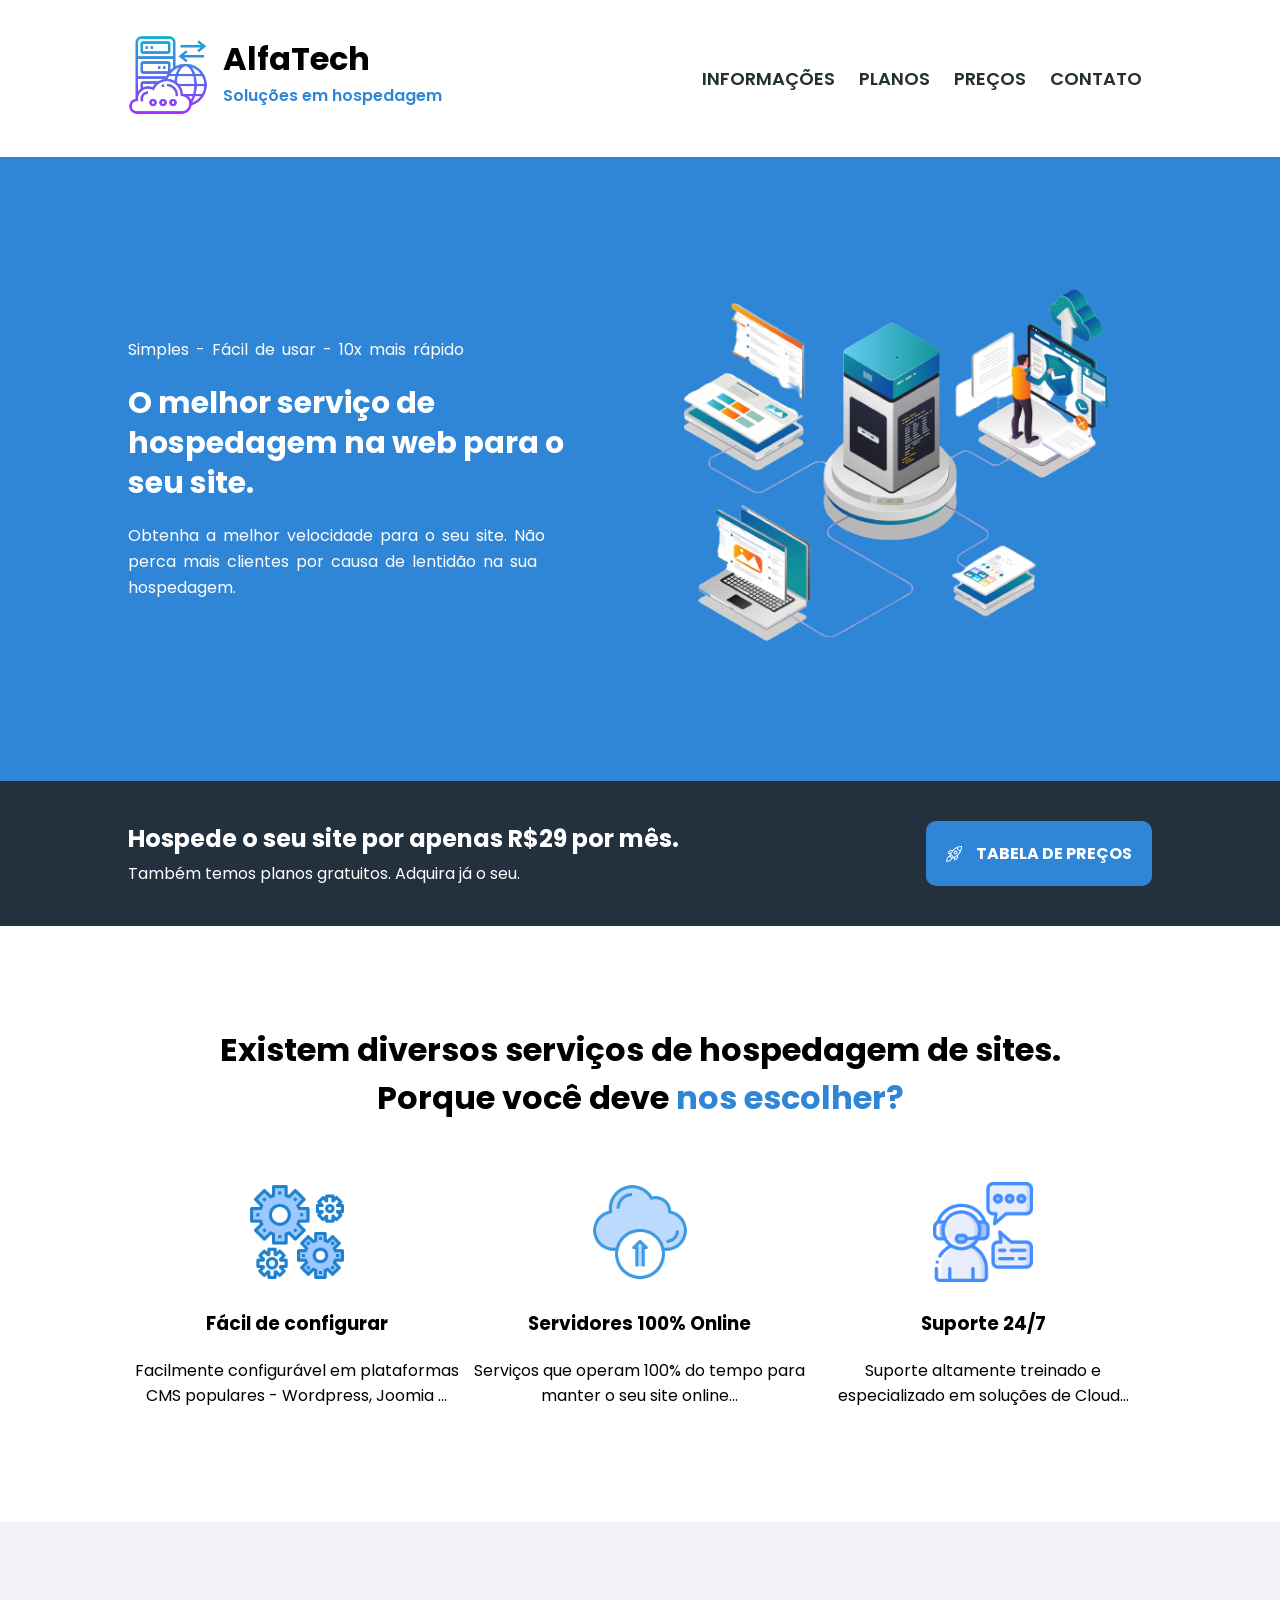
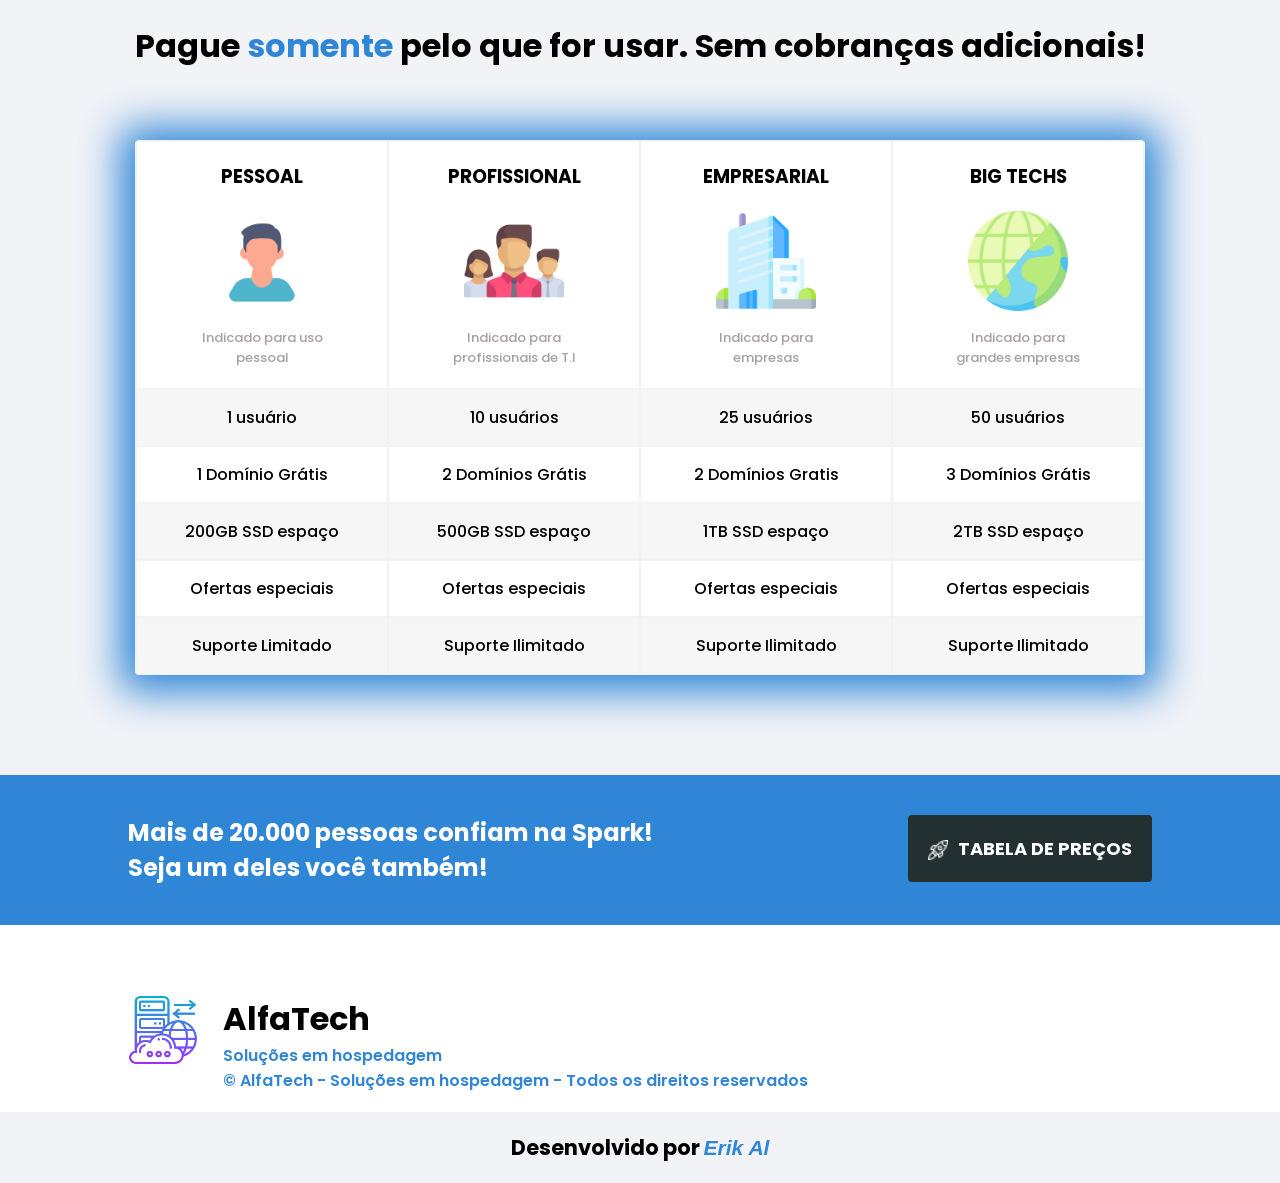
<file: index.html>
<!DOCTYPE html>
<html lang="pt-br">
<head>
    <meta charset="UTF-8">
    <meta name="viewport" content="width=device-width, initial-scale=1.0">
    <title>PROVEDOR DE HOSPEDAGEM</title>
    <link rel="stylesheet" href="main.css">
    <link rel="preconnect" href="https://fonts.googleapis.com">
<link rel="preconnect" href="https://fonts.gstatic.com" crossorigin>
<link href="https://fonts.googleapis.com/css2?family=Poppins:wght@400;500;600;700;800;900&display=swap" rel="stylesheet">
</head>
<body>
    <header>
        <div class="limitar-secao container-topo">
            <div class="topo-logo">
                <img src="assets/logo-icone.png" alt="logo">
                    <div>
                        <h1>AlfaTech</h1>
                        <p>Soluções em hospedagem</p>
                    </div>
                
            </div>
                    <nav>
                        <ul>
                                <li>
                                    <a href="#informacoes">INFORMAÇÕES</a>
                                </li>
                                
                                <li>
                                    <a href="#planos">PLANOS</a>
                                </li>
                                
                                <li>
                                    <a href="tabela.html">PREÇOS</a>
                                </li>
                                
                                <li>
                                    <a href="#contato">CONTATO</a>
                                </li>
                        </ul>
                    </nav>
        </div>

    </header>

    <main>
        <div class="banner">
            <div class="banner-container limitar-secao"> 
                <div>
                    <p> Simples - Fácil de usar - 10x mais rápido</p>
                    <h2> O melhor serviço de hospedagem na web para o seu site.</h2>
                    <p>Obtenha a melhor velocidade para o seu site. Não perca mais clientes por causa de lentidão na sua hospedagem.</p>
                </div>
                <img src="assets/imagem-banner.png" alt="banner">

            </div>
        </div>    

        <div class="primeiro-anucio">
            <div class="container-primeiro-anuncio limitar-secao">
                <div>
                    <h2> Hospede o seu site por apenas R$29 por mês. </h2>
                    <p>Também temos planos gratuitos. Adquira já o seu.</p>
                </div>

                <a href="tabela.html">
                    <img src="assets/icone-foguete.png" alt="foquete"> <span>TABELA DE PREÇOS</span></a>
        
            </div>
        </div>

        <div id="informacoes" class="secao-informacoes">

            <h2>Existem diversos serviços de hospedagem de sites. Porque você deve<span> nos escolher?</span></h2>
            <div class="container-informacoes limitar-secao">
            
                <div class=" card1">
                    <img src="assets/icone-engrenagens.png" alt="engrenagens">
                    <h3>Fácil de configurar</h3>
                    <p>Facilmente configurável em plataformas CMS populares - Wordpress, Joomia ...</p>
                </div>
                <div class="card2">
                    <img src="assets/cloud-icone.png" alt="nuven/Cloud">
                    <h3>Servidores 100% Online</h3>
                    <p>Serviços que operam 100% do tempo para manter o seu site online...</p>
                </div>
                <div class="card3">
                    <img src="assets/icone-suporte.png" alt="">
                    <h3>Suporte 24/7</h3>
                    <p>Suporte altamente treinado e especializado em soluções de Cloud...</p>
                </div>
            </div>
        </div>

        <div id="planos" class="secao-planos">
            <h2>Pague <span>somente</span> pelo que for usar. Sem cobranças adicionais!</h2>

            <table>
                <thead>
                    <tr>
                        <th>
                            <h3>PESSOAL</h3>
                            <img src="assets/pessoal-icone.png" alt="icone pessoa">
                            <p>Indicado para uso pessoal</p>
                        </th>

                        <th>
                            <h3>PROFISSIONAL</h3>
                            <img src="assets/equipe-icone.png" alt="icone de pessoas">
                            <P>Indicado para profissionais de T.I</P>
                        </th>

                        <th>
                            <h3>EMPRESARIAL</h3>
                            <img src="assets/empresa-icone.png" alt="icone da empresa">
                            <p>Indicado para empresas</p>
                        </th>

                        <th>
                            <h3>BIG TECHS</h3>
                            <img src="assets/big-tech.png" alt="icone big techs">
                            <p>Indicado para grandes empresas</p>
                        </th>
                    </tr>
                </thead>

                <tbody>
                    <tr class="linha-impar">
                        <td>1 usuário</td>
                        <td>10 usuários</td>
                        <td>25 usuários</td>
                        <td>50 usuários</td>
                    </tr>

                    </tr>
                    <tr class="linha-par">
                        <td>1 Domínio Grátis</td>
                        <td>2 Domínios Grátis</td>
                        <td>2 Domínios Gratis</td>
                        <td>3 Domínios Grátis</td>
                    </tr>
                    <tr class="linha-impar">
                        <td>200GB SSD espaço</td>
                        <td>500GB SSD espaço</td>
                        <td>1TB SSD espaço</td>
                        <td>2TB SSD espaço</td>
                    </tr>
                    <tr class="linha-par">
                        <td>Ofertas especiais</td>
                        <td>Ofertas especiais</td>
                        <td>Ofertas especiais</td>
                        <td>Ofertas especiais</td>
                    </tr>
                    <tr class="linha-impar">
                        <td>Suporte Limitado</td>
                        <td>Suporte Ilimitado</td>
                        <td>Suporte Ilimitado</td>
                        <td>Suporte Ilimitado</td>
                    </tr>
                </tbody>
            </table>
        </div>

        <div class="secao-segundo-anuncio">
            <div class="container-segundo-anuncio limitar-secao">
                <h2>Mais de 20.000 pessoas confiam na Spark! Seja um deles você também!</h2>
                <a href="tabela.html"> <img src="assets/icone-foguete.png" alt="icone-foguete"><span>TABELA DE PREÇOS</span></a>
        
            </div>
        </div>

    </main>
    <footer>
        
        <div class="rodape-logo" id="contato">
            <img src="assets/logo-icone.png" alt=logo"">
            <div>
                <h1>AlfaTech</h1>
                <p>Soluções em hospedagem</p>
                <p> &copy; AlfaTech - Soluções em hospedagem - Todos os direitos reservados</p>
            </div>
        </div>
        <div class="container-copyright">
            <h3> Desenvolvido por  <span> Erik Al</span></h3>
        </div>

    </footer>
</body>
</html>
</file>
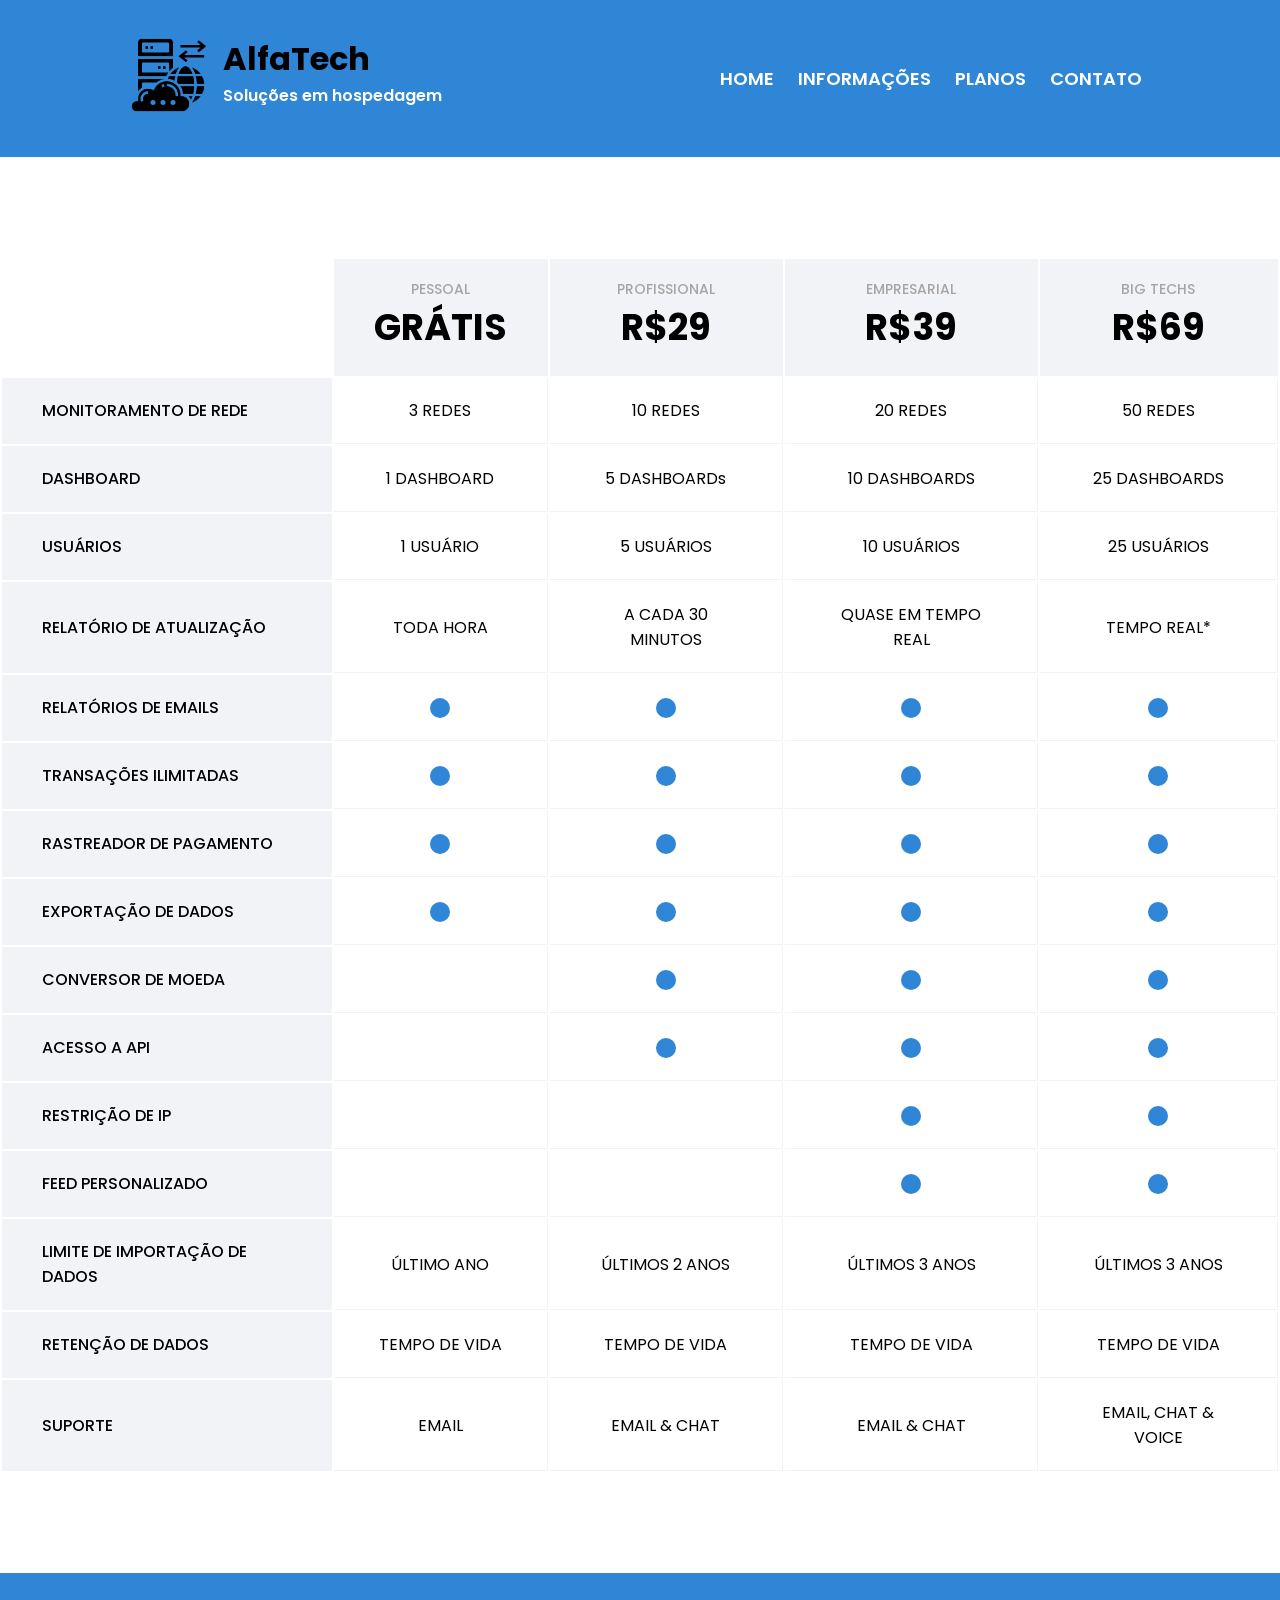
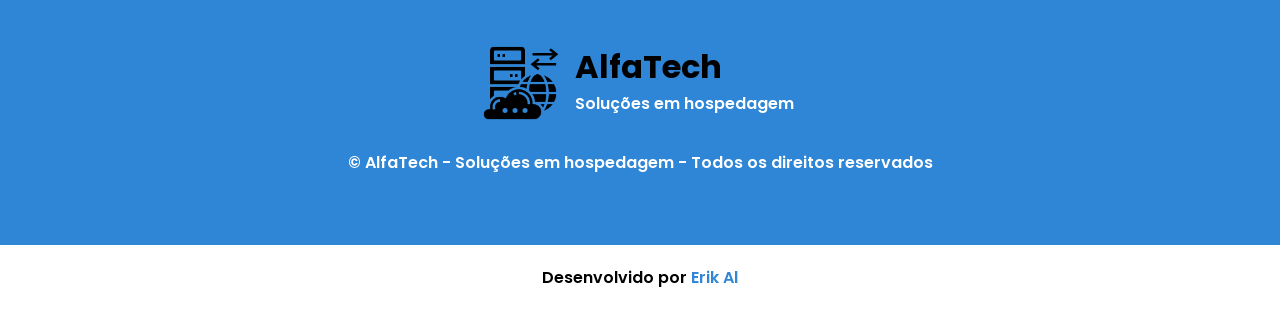
<file: tabela.html>
<!DOCTYPE html>
<html lang="pt-br">
<head>
    <meta charset="UTF-8">
    <meta name="viewport" content="width=device-width, initial-scale=1.0">
    <link rel="preconnect" href="https://fonts.googleapis.com" />
    <link rel="preconnect" href="https://fonts.gstatic.com" crossorigin />
    <link href="https://fonts.googleapis.com/css2?family=Poppins:wght@400;500;600;700&display=swap" rel="stylesheet" />
    <link rel="stylesheet" href="css/tabela.css" />
    <title>TABELA DE PREÇOS</title>
</head>
<body>
    <header>
        <div class="container-topo limitar-secao">
            
            <div class="logo">
                <img src="assets/logo-icone-escuro.png" alt="logo">
            <div>
                <h1>AlfaTech</h1>
                <p>Soluções em hospedagem</p>
            </div>
            </div>
            <nav>
                <ul>
                    <li>
                        <a href="index.html">HOME</a>
                    </li>
                    <li>
                        <a href="index.html #informacoes">INFORMAÇÕES</a>
                    </li>
                    <li>
                        <a href="index.html #planos">PLANOS</a>
                    </li>
                    <li>
                        <a href="index.html #contato"> CONTATO</a>
                    </li>
                </ul>
            </nav>
        </div>

    </header>

    <main>
        <table>
            <thead>
                <tr>
                    
                    <th class="celula-escondida"></th>
                    <th class="celula-cabeçalho">
                        <p>PESSOAL</p>
                        <h2>GRÁTIS</h2>
                    </th>
                    <th class="celula-cabeçalho">
                        <p>PROFISSIONAL</p>
                        <h2>R$29</h2>
                    </th>
                    <th class="celula-cabeçalho">
                        <p>EMPRESARIAL</p>
                        <h2>R$39</h2>
                    </th>
                    <th class="celula-cabeçalho">
                        <p>BIG TECHS</p>
                        <h2>R$69</h2>
                    </th>
                </tr>
            </thead>
        <tbody>
            <tr>
                <td class="primeira-celula">MONITORAMENTO DE REDE</td>
                <td>3 REDES</td>
                <td>10 REDES</td>
                <td>20 REDES</td>
                <td>50 REDES</td>
            </tr>
            <tr>
                <td class="primeira-celula">DASHBOARD</td>
                <td>1 DASHBOARD</td>
                <td>5 DASHBOARDs</td>
                <td>10 DASHBOARDS</td>
                <td>25 DASHBOARDS</td>
            </tr>
            <tr>
                <td class="primeira-celula">USUÁRIOS</td>
                <td>1 USUÁRIO</td>
                <td>5 USUÁRIOS</td>
                <td>10 USUÁRIOS</td>
                <td>25 USUÁRIOS</td>
            </tr>
            <tr>
                <td class="primeira-celula">RELATÓRIO DE ATUALIZAÇÃO</td>
                <td>TODA HORA</td>
                <td>A CADA 30 MINUTOS</td>
                <td>QUASE EM TEMPO REAL</td>
                <td>TEMPO REAL*</td>
            </tr>
            <tr>
                <td class="primeira-celula">RELATÓRIOS DE EMAILS</td>
                <td>
                    <div class="marcador-azul"></div>
                </td>
                <td>
                    <div class="marcador-azul"></div>
                </td>
                <td>
                    <div class="marcador-azul"></div>
                </td>
                <td>
                    <div class="marcador-azul"></div>
                </td>
            </tr>
            <tr>
                <td class="primeira-celula">TRANSAÇÕES ILIMITADAS</td>
                <td>
                    <div class="marcador-azul"></div>
                </td>
                <td>
                    <div class="marcador-azul"></div>
                </td>
                <td>
                    <div class="marcador-azul"></div>
                </td>
                <td>
                    <div class="marcador-azul"></div>
                </td>
            </tr>
            <tr>
                <td class="primeira-celula">RASTREADOR DE PAGAMENTO</td>
                <td>
                    <div class="marcador-azul"></div>
                </td>
                <td>
                    <div class="marcador-azul"></div>
                </td>
                <td>
                    <div class="marcador-azul"></div>
                </td>
                <td>
                    <div class="marcador-azul"></div>
                </td>
            </tr>
            <tr>
                <td class="primeira-celula">EXPORTAÇÃO DE DADOS</td>
                <td>
                    <div class="marcador-azul"></div>
                </td>
                <td>
                    <div class="marcador-azul"></div>
                </td>
                <td>
                    <div class="marcador-azul"></div>
                </td>
                <td>
                    <div class="marcador-azul"></div>
                </td>
            </tr>
            <tr>
                <td class="primeira-celula">CONVERSOR DE MOEDA</td>
                <td></td>
                <td>
                    <div class="marcador-azul"></div>
                </td>
                <td>
                    <div class="marcador-azul"></div>
                </td>
                <td>
                    <div class="marcador-azul"></div>
                </td>
            </tr>
            <tr>
                <td class="primeira-celula">ACESSO A API</td>
                <td></td>
                <td>
                    <div class="marcador-azul"></div>
                </td>
                <td>
                    <div class="marcador-azul"></div>
                </td>
                <td>
                    <div class="marcador-azul"></div>
                </td>
            </tr>
            <tr>
                <td class="primeira-celula">RESTRIÇÃO DE IP</td>
                <td></td>
                <td></td>
                <td>
                    <div class="marcador-azul"></div>
                </td>
                <td>
                    <div class="marcador-azul"></div>
                </td>
            </tr>
            <tr>
                <td class="primeira-celula">FEED PERSONALIZADO</td>
                <td></td>
                <td></td>
                <td>
                    <div class="marcador-azul"></div>
                </td>
                <td>
                    <div class="marcador-azul"></div>
                </td>
            </tr>
            <tr>
                <td class="primeira-celula">LIMITE DE IMPORTAÇÃO DE DADOS</td>
                <td>ÚLTIMO ANO</td>
                <td>ÚLTIMOS 2 ANOS</td>
                <td>ÚLTIMOS 3 ANOS</td>
                <td>ÚLTIMOS 3 ANOS</td>
            </tr>
            <tr>
                <td class="primeira-celula">RETENÇÃO DE DADOS</td>
                <td>TEMPO DE VIDA</td>
                <td>TEMPO DE VIDA</td>
                <td>TEMPO DE VIDA</td>
                <td>TEMPO DE VIDA</td>
            </tr>
            <tr>
                <td class="primeira-celula">SUPORTE</td>
                <td>EMAIL</td>
                <td>EMAIL & CHAT</td>
                <td>EMAIL & CHAT</td>
                <td>EMAIL, CHAT & VOICE</td>
            </tr>
        </tbody>
        </table>
    </main>
    <footer>
        <div class="rodape">
            <div class="rodape-logo">
                <img src="assets/logo-icone-escuro.png" alt="logotipo">
        
                <div>
                    <h1>AlfaTech</h1>
                    <p>Soluções em hospedagem</p>
                </div>
            </div>
        
            <p class="paragrafo-rodape">&copy; AlfaTech - Soluções em hospedagem - Todos os direitos reservados</p>
            <div class="container-copyright">
                <p>Desenvolvido por <span>Erik Al</span></p>
            </div>
        </div>
    </footer>
</body>
</html>
</file>
<file: main.css>
*{
    margin: 0;
    padding: 0;
    box-sizing: border-box;
    font-family:'Poppins', sans-serif;
}

.limitar-secao {
    width: 100%;
    max-width: 1024px;
    margin: 0 auto;
}
.container-topo {
    position: relative;
    padding: 35px 0px;
}
.topo-logo{
    position: relative;
}
.topo-logo img{
    width: 80px;
}
.topo-logo div{
    position: absolute;
    top: 0;
    left: 95px;
}
.topo-logo p {
    color: #2f86d6;
    font-weight: 600;
}
nav{
    position: absolute;
    top: 65px;
    right: 0;
}
li{
    display: inline-block
}
nav a{
    font-size: 18px;
    padding: 10px;
    font-weight: 600;
    color: #233032;
    text-decoration: none;
}
a:hover{
    background-color: #a9bdd081;
    border-radius: 10px;
}


.banner{
    background-color: #2f86d6;
}
.banner-container {
    position: relative;
    padding: 180px 0;
}
.banner-container div{
    color: #fff;
    width: 470px;
}
.banner-container div p{
    font-size: 16px;
    line-height: 26px;
    word-spacing: 3px;
}
.banner-container div h2{
    font-size: 30px;
    line-height: 40px;
    margin: 20px 0;
}
.banner-container img{
    width: 50%;
    position: absolute;
    top: 100px;
    right: 0;
}

.primeiro-anucio{
    background-color: #23303e;
    color: #fff;
}
.container-primeiro-anuncio{
    position: relative;
    padding: 40px 0;
}
.container-primeiro-anuncio div{
    width: 600px;
}
.container-primeiro-anuncio div h2{
    margin-bottom: 5px;
}

.container-primeiro-anuncio a{
    position: absolute;
    top: 40px;
    right: 0;
    font-weight: 700;
    padding: 20px;
    border-radius: 10px;
    text-decoration: none;
    text-align: center;
    background-color: #2f86d6;
    color: #fff;
    cursor: pointer;
}

.container-primeiro-anuncio a img{
    position: absolute;
    top: 25px;
    left: 0;
    width: 20;
    margin-left: 20px;   
}

.container-primeiro-anuncio a span{
    margin-left: 30px;
}


.secao-informacoes{
    padding: 100px 0;
    text-align: center;
}
.secao-informacoes h2{
    width: 900px;
    font-size: 32px;
    margin: 0 auto 60px;
}
.secao-informacoes h2 span{
    color: #2f86d6;
}
.container-informacoes{
    position: relative;
    height: 240px;
}
.container-informacoes div{
    width: 33%;
    position: absolute;
    top: 0;
}

.card2{
    left: 343px;
}
.card3{
    right: 0;
}
.container-informacoes div img{
    width: 100px;
}
.container-informacoes div h3{
    margin: 20px;
    
}

.secao-planos{
    padding: 100px 0;
    background-color: #f1f3f7;
}
.secao-planos h2{
    text-align: center;
    margin-bottom: 70px;
    font-size: 32px;
}
.secao-planos h2 span{
    color: #2f86d6;
}

table{
    border-radius: 4px;
    margin: auto;
    box-shadow:  0 2px 40px 15px rgba(47, 134, 214, 8);
}
table thead th{
    text-align: center;
    padding: 20px 0;
    background-color: #fff;
}
table thead th h3{
    margin-bottom: 20px;
}
table thead th img{
    width: 100px;
    margin: auto;
}
table thead th p{
    max-width: 150px;
    margin: auto;
    padding-top: 10px;
    font-size: 13px;
    font-weight: 500;
    color: #a89f9f;
}

table tbody td{
    width: 250px;
    max-width: 1024px;
    text-align: center;
    font-weight: 500;
    padding: 15px;
}

.linha-impar {
    background-color: #f6f6f6;
}

.linha-par {
    background-color: #fff;
}


.secao-segundo-anuncio {
    background-color: #2f86d6;
}

.container-segundo-anuncio{
    position: relative;
    padding: 40px 0;
}
.container-segundo-anuncio h2 {
    color: #fff;
    width: 550px; 
}
.container-segundo-anuncio a {
    position: absolute;
    top: 40px;
    right: 0;
    font-size: 18px;
    font-weight: 700;
    padding: 20px;
    border-radius: 4px;
    text-decoration: none;
    text-align: center;
    background-color: #233032;
    color: #fff;
    cursor: pointer;
}
.container-segundo-anuncio a img {
    position: absolute;
    top: 25px;
    left: 0;
    width: 20px;
    margin-left: 20px;
}

.container-segundo-anuncio a span {
    margin-left: 30px; 
}

.rodape-logo{
    width: 80%;
    position: relative;
    margin:  70px auto 40px;
}

.rodape-logo img{
    width: 70px;
}
.rodape-logo div{
    position: absolute;
    left: 95px;
    top: 0;
}
.rodape-logo p{
    color: #2f86d6;
    font-weight: 600;
}
.container-copyright {
    font-size: 18px;
    font-weight: 600;
    text-align: center;
    padding: 20px 0px;
    background-color: #f1f3f7;
}

.container-copyright span {
    color: #2f86d6;
    font-family: Arial, Helvetica, sans-serif;
    font-style: italic;
}
</file>
<file: css/tabela.css>
*{
    margin: 0;
    padding: 0;
    box-sizing: border-box;
    font-family: 'Poppins', sans-serif;
}
.limitar-secao{
    width: 100%;
    max-width: 1024px;
    margin: 0 auto;
}

header{
    background-color: #2f86d6;
}
.container-topo {
    position: relative;
    padding: 35px 0px;
}
.logo{
position: relative;
}
.logo img{
    width: 80px;
}
.logo div{
    position: absolute;
    top: 0;
    left: 95px;
}
.logo p{
    color: #fff;
    font-weight: 600;
}

nav{
    position: absolute;
    top: 65px;
    right: 0;
}
li{
    display: inline-block;
}
nav a{
    font-size: 18px;
    padding: 10px;
    font-weight: 600;
    color: #fff;
    text-decoration: none;
}
a:hover{
    background-color: #a9bdd081;
    border-radius: 10px;
}


main{
    padding: 100px 0;
}
main table{
    margin: auto;
}
.celula-escondida {
    visibility: hidden;
}
.celula-cabeçalho{
    text-align: center;
    padding: 20px 40px;
    border-bottom: 1px solid #f1f3f7;
    border-right: 1px solid #f1f3f7;
    background-color: #f1f3f7;
}
.celula-cabeçalho p{
    font-size: 14px;
    font-weight: 500;
    color: #a8a4a4;
}
.celula-cabeçalho h2 {
    font-size: 36px;
}

table tbody td{
    text-align: center;
    padding: 20px 40px;
    border-bottom: 1px solid #f1f3f7;
    border-right: 1px solid #f1f3f7;
}
.primeira-celula{
    background-color: #f1f3f7;
    font-weight: 500;
    text-align: left;
}
.marcador-azul {
    width: 20px;
    height: 20px;
    margin: auto;
    background-color: #2f86d6;
    border-radius: 100px;
}
.rodape {
    padding-top: 70px;
    background-color: #2f86d6;
}
.rodape-logo{
    position: relative;
    width: 320px;
    margin: auto;
}
.rodape-logo img{
    width: 80px;
}
.rodape-logo div{
    position: absolute;
    top: 0;
    left: 95px;
}
.rodape-logo p{
    text-align: center;
    color: #fff;
    font-size: 16px;
    font-weight: 600;
}
.paragrafo-rodape{
    text-align: center;
    color: #fff;
    font-size: 16px;
    font-weight: 600;
    margin: 20px 0 70px;
}
.container-copyright {
    width: 100%;
    font-weight: 600;
    text-align: center;
    padding: 20px 0;
    background-color: #fff;
}
.container-copyright span {
    color: #2f86d6;
}
</file>
